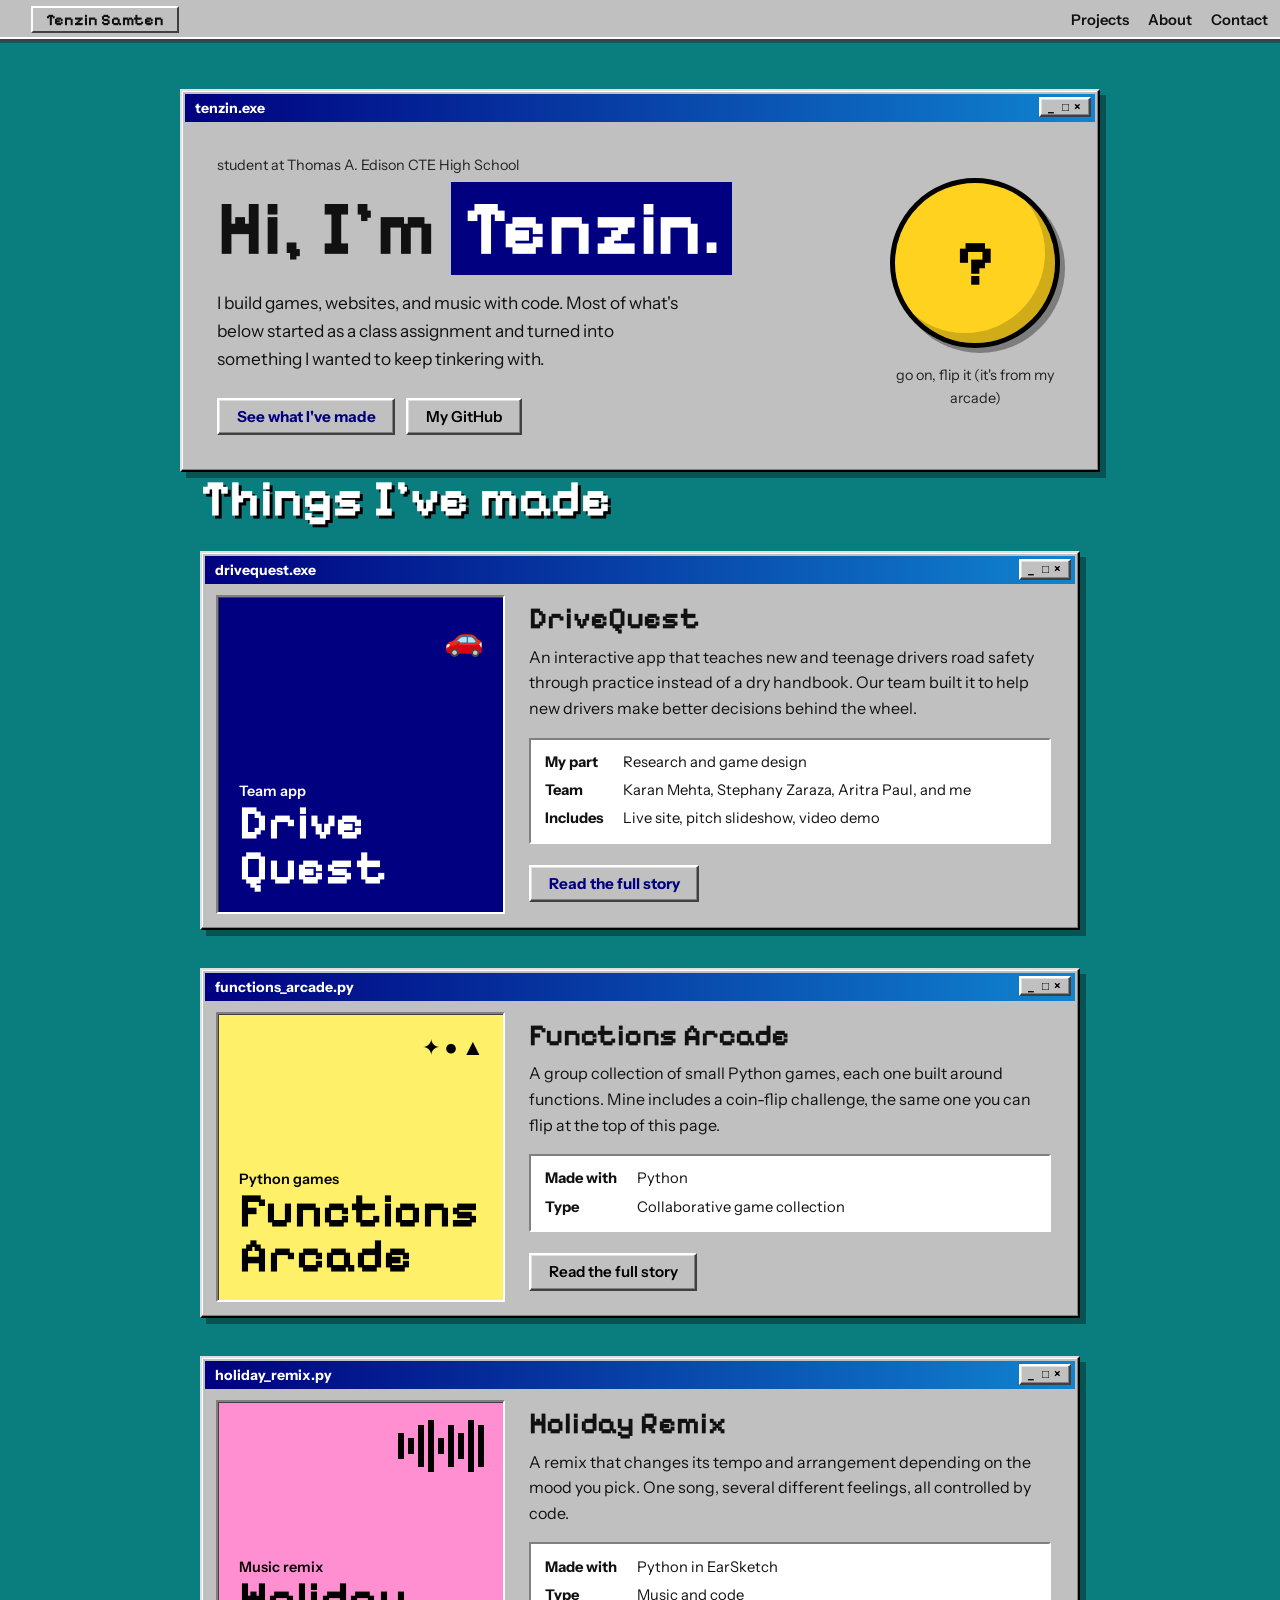
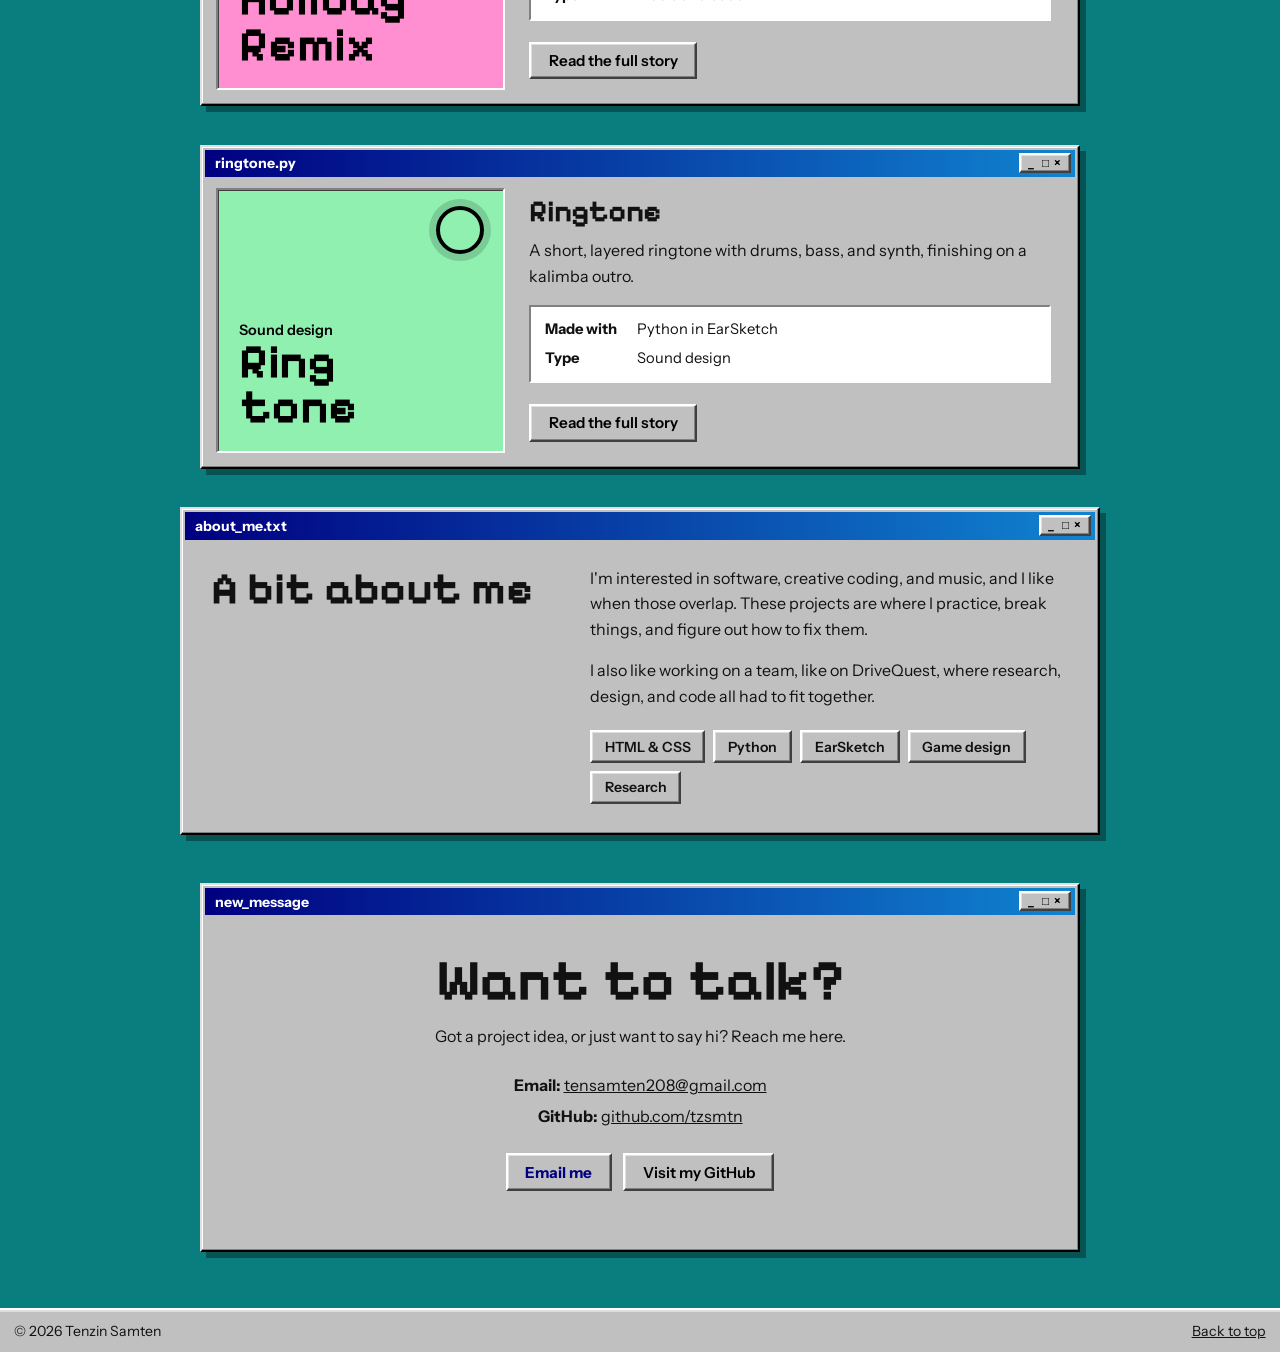
<file: index.html>
<!DOCTYPE html>
<html lang="en">
<head>
<meta charset="UTF-8">
<meta name="viewport" content="width=device-width, initial-scale=1.0">
<meta name="description" content="Tenzin Samten, a student at Thomas A. Edison CTE High School who makes games, websites, and music with code.">
<title>Tenzin Samten</title>
<link rel="preconnect" href="https://fonts.googleapis.com">
<link rel="preconnect" href="https://fonts.gstatic.com" crossorigin>
<link href="https://fonts.googleapis.com/css2?family=Bricolage+Grotesque:wght@700;800&family=Caveat:wght@600&family=Instrument+Sans:wght@400;600;700&display=swap" rel="stylesheet">
<link rel="stylesheet" href="style.css">
</head>
<body>
<nav><div class="wrap">
  <a class="logo" href="index.html">Tenzin Samten</a>
  <div><a href="#projects">Projects</a><a href="#about">About</a><a href="#contact">Contact</a></div>
</div></nav>

<main>
<div class="wrap hero" id="home">
  <div>
    <p class="note">student at Thomas A. Edison CTE High School</p>
    <h1>Hi, I'm <em>Tenzin.</em></h1>
    <p class="lead">I build games, websites, and music with code. Most of what's below started as a class assignment and turned into something I wanted to keep tinkering with.</p>
    <div class="actions">
      <a class="btn main" href="#projects">See what I've made</a>
      <a class="btn" href="https://github.com/tzsmtn" target="_blank" rel="noopener noreferrer">My GitHub</a>
    </div>
  </div>
  <div class="coin-box">
    <button class="coin" id="coin" type="button" aria-label="Flip the coin">?</button>
    <span class="note" id="coin-msg" aria-live="polite">go on, flip it (it's from my arcade)</span>
  </div>
</div>

<section class="wrap" id="projects">
  <div class="sec-head"><h2>Things I've made</h2></div>

  <article class="project">
    <div class="project-thumb thumb-drive" aria-hidden="true"><span class="road">🚗</span><span class="thumb-kicker">Team app</span><span class="thumb-title">Drive<br>Quest</span></div>
    <div class="project-body">
      <h3>DriveQuest</h3>
      <p>An interactive app that teaches new and teenage drivers road safety through practice instead of a dry handbook. Our team built it to help new drivers make better decisions behind the wheel.</p>
      <dl class="facts"><dt>My part</dt><dd>Research and game design</dd><dt>Team</dt><dd>Karan Mehta, Stephany Zaraza, Aritra Paul, and me</dd><dt>Includes</dt><dd>Live site, pitch slideshow, video demo</dd></dl>
      <a class="btn main" href="drivequest.html">Read the full story</a>
    </div>
  </article>

  <article class="project">
    <div class="project-thumb thumb-arcade" aria-hidden="true"><span class="arcade-pixels">✦ ● ▲</span><span class="thumb-kicker">Python games</span><span class="thumb-title">Functions<br>Arcade</span></div>
    <div class="project-body">
      <h3>Functions Arcade</h3>
      <p>A group collection of small Python games, each one built around functions. Mine includes a coin-flip challenge, the same one you can flip at the top of this page.</p>
      <dl class="facts"><dt>Made with</dt><dd>Python</dd><dt>Type</dt><dd>Collaborative game collection</dd></dl>
      <a class="btn" href="functions-arcade.html">Read the full story</a>
    </div>
  </article>

  <article class="project">
    <div class="project-thumb thumb-remix" aria-hidden="true"><span class="sound-bars"><i></i><i></i><i></i><i></i><i></i><i></i><i></i><i></i><i></i></span><span class="thumb-kicker">Music remix</span><span class="thumb-title">Holiday<br>Remix</span></div>
    <div class="project-body">
      <h3>Holiday Remix</h3>
      <p>A remix that changes its tempo and arrangement depending on the mood you pick. One song, several different feelings, all controlled by code.</p>
      <dl class="facts"><dt>Made with</dt><dd>Python in EarSketch</dd><dt>Type</dt><dd>Music and code</dd></dl>
      <a class="btn" href="holiday-remix.html">Read the full story</a>
    </div>
  </article>

  <article class="project">
    <div class="project-thumb thumb-ringtone" aria-hidden="true"><span class="ring-circle"></span><span class="thumb-kicker">Sound design</span><span class="thumb-title">Ring<br>tone</span></div>
    <div class="project-body">
      <h3>Ringtone</h3>
      <p>A short, layered ringtone with drums, bass, and synth, finishing on a kalimba outro.</p>
      <dl class="facts"><dt>Made with</dt><dd>Python in EarSketch</dd><dt>Type</dt><dd>Sound design</dd></dl>
      <a class="btn" href="ringtone.html">Read the full story</a>
    </div>
  </article>
</section>

<section class="wrap about" id="about">
  <h2 style="font-size:clamp(2.2rem,5vw,3.2rem);font-weight:800">A bit about me</h2>
  <div>
    <p>I'm interested in software, creative coding, and music, and I like when those overlap. These projects are where I practice, break things, and figure out how to fix them.</p>
    <p>I also like working on a team, like on DriveQuest, where research, design, and code all had to fit together.</p>
    <ul class="chips"><li>HTML &amp; CSS</li><li>Python</li><li>EarSketch</li><li>Game design</li><li>Research</li></ul>
  </div>
</section>

<div class="wrap">
  <section class="contact" id="contact">
    <h2>Want to talk?</h2>
    <p>Got a project idea, or just want to say hi? Reach me here.</p>
    <p class="contact-line"><strong>Email:</strong> <a href="mailto:tensamten208@gmail.com">tensamten208@gmail.com</a></p>
    <p class="contact-line"><strong>GitHub:</strong> <a href="https://github.com/tzsmtn" target="_blank" rel="noopener noreferrer">github.com/tzsmtn</a></p>
    <div class="actions"><a class="btn main" href="mailto:tensamten208@gmail.com">Email me</a><a class="btn" href="https://github.com/tzsmtn" target="_blank" rel="noopener noreferrer">Visit my GitHub</a></div>
  </section>
</div>
</main>
<footer><div class="wrap"><span>© 2026 Tenzin Samten</span><a href="#home">Back to top</a></div></footer>

<script>
const coin=document.getElementById('coin'),msg=document.getElementById('coin-msg');
coin.addEventListener('click',()=>{
  coin.classList.remove('spin');void coin.offsetWidth;coin.classList.add('spin');
  const heads=Math.random()<.5;
  setTimeout(()=>{coin.textContent=heads?'H':'T';msg.textContent=heads?'Heads. Nice.':'Tails. Try again?';},250);
});
</script>
</body>
</html>
</file>
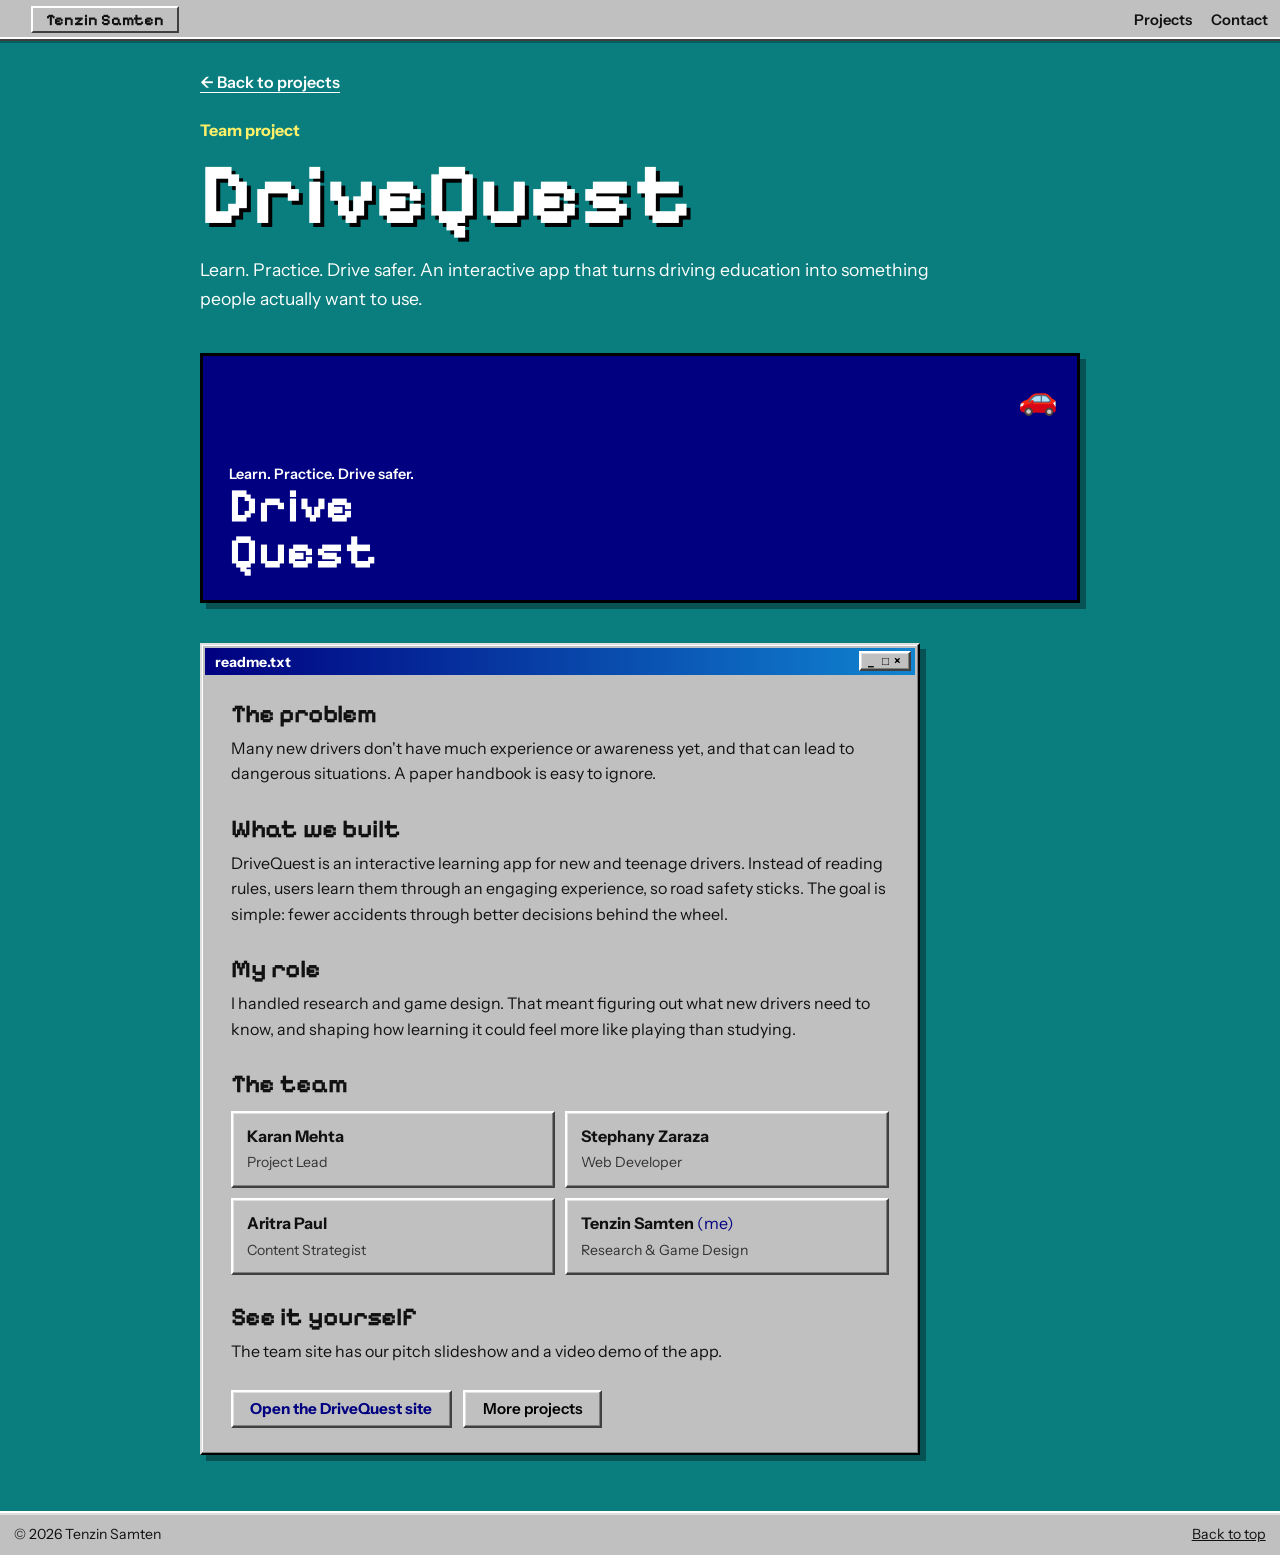
<file: drivequest.html>
<!DOCTYPE html>
<html lang="en">
<head>
<meta charset="UTF-8">
<meta name="viewport" content="width=device-width, initial-scale=1.0">
<meta name="description" content="DriveQuest, an interactive road safety learning app for new and teen drivers, by Tenzin Samten and team.">
<title>DriveQuest | Tenzin Samten</title>
<link rel="preconnect" href="https://fonts.googleapis.com">
<link rel="preconnect" href="https://fonts.gstatic.com" crossorigin>
<link href="https://fonts.googleapis.com/css2?family=Bricolage+Grotesque:wght@700;800&family=Caveat:wght@600&family=Instrument+Sans:wght@400;600;700&display=swap" rel="stylesheet">
<link rel="stylesheet" href="style.css">
</head>
<body>
<nav><div class="wrap"><a class="logo" href="index.html">Tenzin Samten</a><div><a href="index.html#projects">Projects</a><a href="index.html#contact">Contact</a></div></div></nav>
<main class="wrap">
  <a class="breadcrumb" href="index.html#projects">← Back to projects</a>
  <header class="detail-hero">
    <p class="eyebrow">Team project</p>
    <h1>DriveQuest</h1>
    <p>Learn. Practice. Drive safer. An interactive app that turns driving education into something people actually want to use.</p>
  </header>
  <div class="detail-art thumb-drive" aria-hidden="true"><span class="road">🚗</span><span class="thumb-kicker">Learn. Practice. Drive safer.</span><span class="thumb-title">Drive<br>Quest</span></div>

  <div class="detail-content">
    <h2>The problem</h2>
    <p>Many new drivers don't have much experience or awareness yet, and that can lead to dangerous situations. A paper handbook is easy to ignore.</p>
    <h2>What we built</h2>
    <p>DriveQuest is an interactive learning app for new and teenage drivers. Instead of reading rules, users learn them through an engaging experience, so road safety sticks. The goal is simple: fewer accidents through better decisions behind the wheel.</p>
    <h2>My role</h2>
    <p>I handled research and game design. That meant figuring out what new drivers need to know, and shaping how learning it could feel more like playing than studying.</p>
    <h2>The team</h2>
    <div class="team">
      <a href="https://karanm517.github.io/KM_REPOSITORY_2026/" target="_blank" rel="noopener noreferrer"><b>Karan Mehta</b><span>Project Lead</span></a>
      <a href="https://stephanyz8.github.io/SZ_Junior_Portfolio_Infy/" target="_blank" rel="noopener noreferrer"><b>Stephany Zaraza</b><span>Web Developer</span></a>
      <a href="https://aritrap3.github.io/Junior-Portfolio/" target="_blank" rel="noopener noreferrer"><b>Aritra Paul</b><span>Content Strategist</span></a>
      <a class="me" href="index.html"><b>Tenzin Samten</b><span>Research &amp; Game Design</span></a>
    </div>
    <h2>See it yourself</h2>
    <p>The team site has our pitch slideshow and a video demo of the app.</p>
    <div class="actions"><a class="btn main" href="https://karanm517.github.io/DragonZ_InfyApp26a/" target="_blank" rel="noopener noreferrer">Open the DriveQuest site</a><a class="btn" href="index.html#projects">More projects</a></div>
  </div>
</main>
<footer><div class="wrap"><span>© 2026 Tenzin Samten</span><a href="#top">Back to top</a></div></footer>
</body>
</html>
</file>
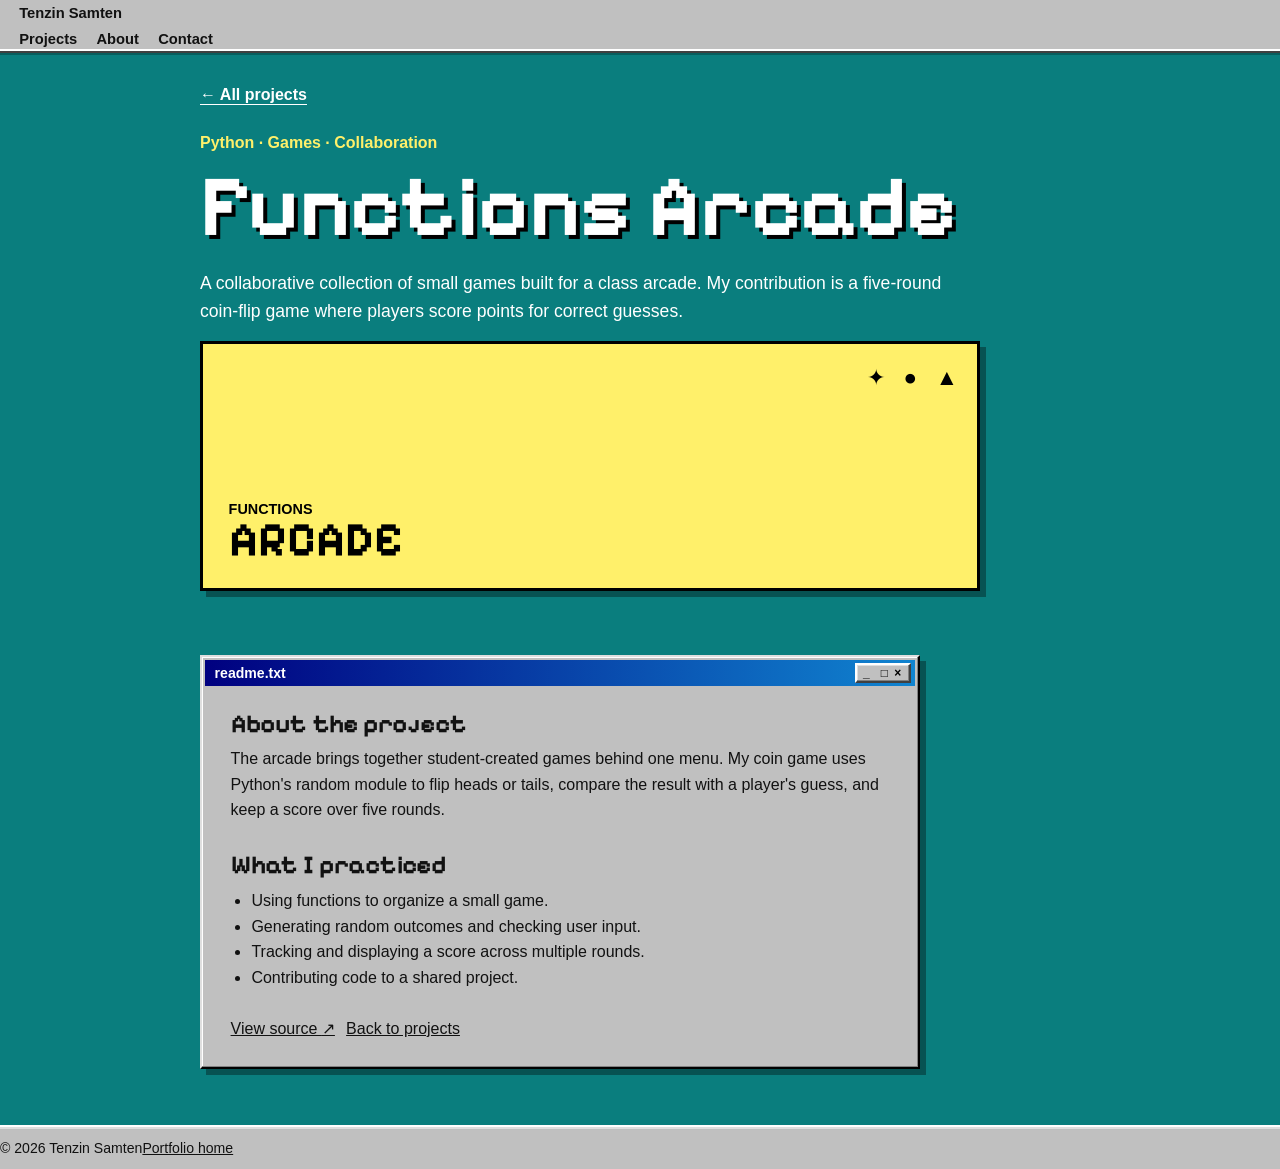
<file: functions-arcade.html>
<!DOCTYPE html>
<html lang="en"><head><meta charset="UTF-8"><meta name="viewport" content="width=device-width, initial-scale=1.0"><meta name="description" content="Tenzin Samten's Functions Arcade project."><title>Functions Arcade | Tenzin Samten</title><link rel="preconnect" href="https://fonts.googleapis.com"><link rel="preconnect" href="https://fonts.gstatic.com" crossorigin><link href="https://fonts.googleapis.com/css2?family=DM+Sans:wght@400;500;600;700&family=Manrope:wght@500;600;700;800&display=swap" rel="stylesheet"><link rel="stylesheet" href="style.css"></head>
<body><nav class="site-nav" aria-label="Main navigation"><div class="nav-inner"><a class="nav-logo" href="index.html">Tenzin Samten</a><div class="nav-links"><a href="index.html#projects">Projects</a><a href="index.html#about">About</a><a href="index.html#contact">Contact</a></div></div></nav>
<main class="wrap"><section class="detail-hero"><a class="breadcrumb" href="index.html#projects">← All projects</a><p class="eyebrow">Python · Games · Collaboration</p><h1>Functions Arcade</h1><p>A collaborative collection of small games built for a class arcade. My contribution is a five-round coin-flip game where players score points for correct guesses.</p><div class="project-thumb thumb-arcade detail-art" aria-hidden="true"><span class="thumb-kicker">FUNCTIONS</span><span class="thumb-title">ARCADE</span><span class="arcade-pixels">✦ &nbsp; ● &nbsp; ▲</span></div></section>
<section class="detail-content"><h2>About the project</h2><p>The arcade brings together student-created games behind one menu. My coin game uses Python's random module to flip heads or tails, compare the result with a player's guess, and keep a score over five rounds.</p><h2>What I practiced</h2><ul><li>Using functions to organize a small game.</li><li>Generating random outcomes and checking user input.</li><li>Tracking and displaying a score across multiple rounds.</li><li>Contributing code to a shared project.</li></ul><div class="hero-actions"><a class="button button-primary" href="codeskulptor.py" target="_blank" rel="noopener noreferrer">View source <span aria-hidden="true">↗</span></a><a class="button button-secondary" href="index.html#projects">Back to projects</a></div></section></main><footer><span>© 2026 Tenzin Samten</span><a href="index.html">Portfolio home</a></footer></body></html>
</file>
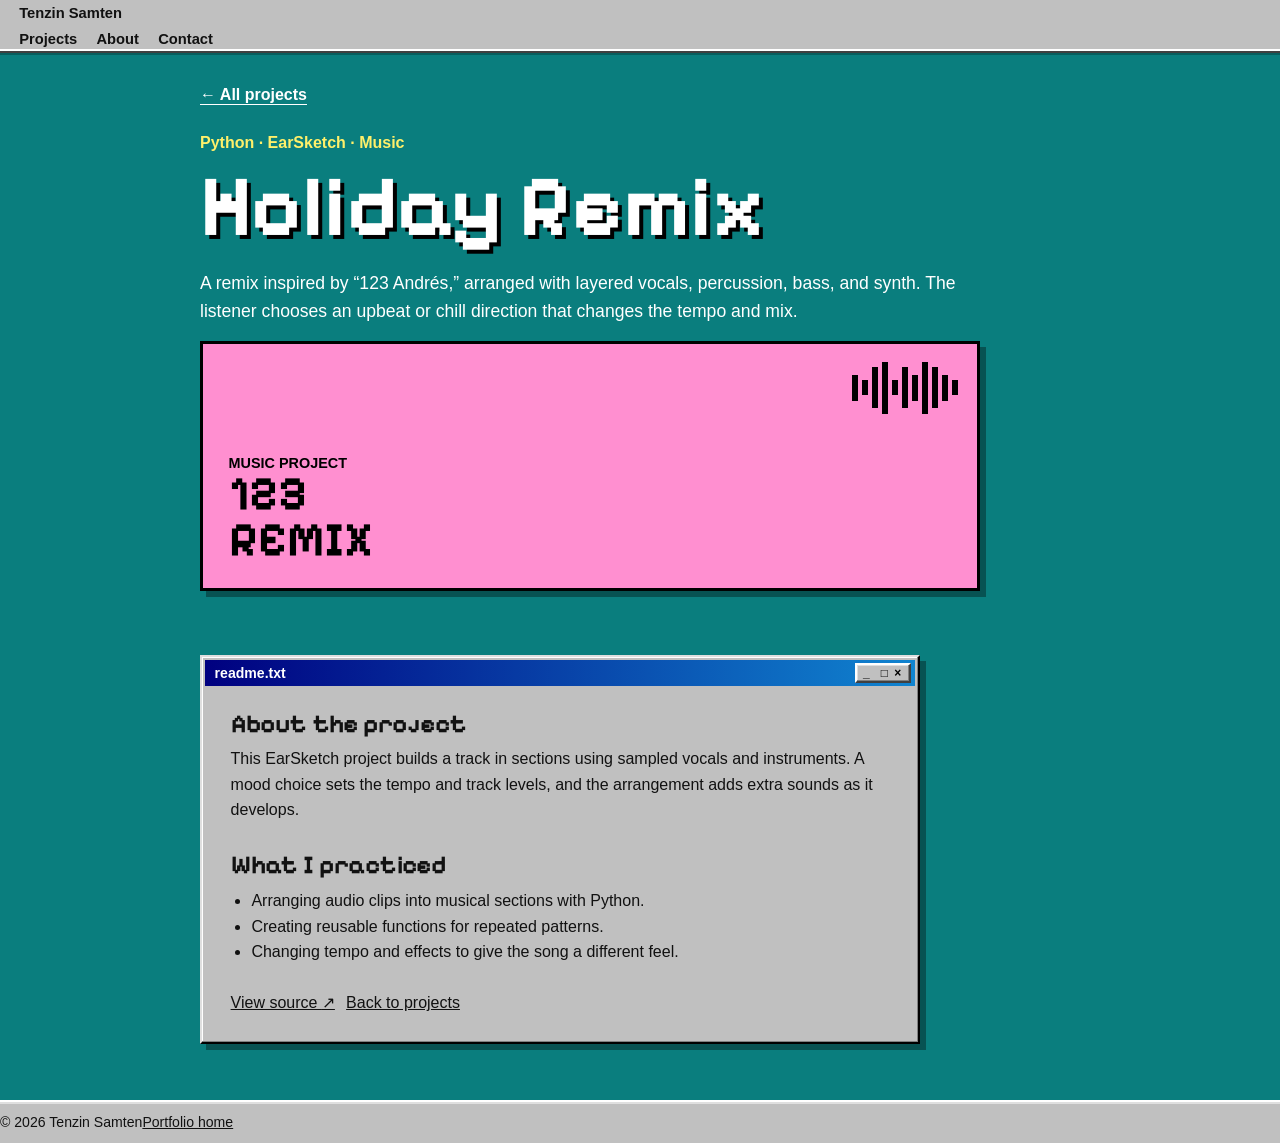
<file: holiday-remix.html>
<!DOCTYPE html>
<html lang="en"><head><meta charset="UTF-8"><meta name="viewport" content="width=device-width, initial-scale=1.0"><meta name="description" content="Tenzin Samten's Holiday Remix music project."><title>Holiday Remix | Tenzin Samten</title><link rel="preconnect" href="https://fonts.googleapis.com"><link rel="preconnect" href="https://fonts.gstatic.com" crossorigin><link href="https://fonts.googleapis.com/css2?family=DM+Sans:wght@400;500;600;700&family=Manrope:wght@500;600;700;800&display=swap" rel="stylesheet"><link rel="stylesheet" href="style.css"></head>
<body><nav class="site-nav" aria-label="Main navigation"><div class="nav-inner"><a class="nav-logo" href="index.html">Tenzin Samten</a><div class="nav-links"><a href="index.html#projects">Projects</a><a href="index.html#about">About</a><a href="index.html#contact">Contact</a></div></div></nav>
<main class="wrap"><section class="detail-hero"><a class="breadcrumb" href="index.html#projects">← All projects</a><p class="eyebrow">Python · EarSketch · Music</p><h1>Holiday Remix</h1><p>A remix inspired by “123 Andrés,” arranged with layered vocals, percussion, bass, and synth. The listener chooses an upbeat or chill direction that changes the tempo and mix.</p><div class="project-thumb thumb-remix detail-art" aria-hidden="true"><span class="thumb-kicker">MUSIC PROJECT</span><span class="thumb-title">123<br>REMIX</span><span class="sound-bars"><i></i><i></i><i></i><i></i><i></i><i></i><i></i><i></i><i></i><i></i><i></i></span></div></section>
<section class="detail-content"><h2>About the project</h2><p>This EarSketch project builds a track in sections using sampled vocals and instruments. A mood choice sets the tempo and track levels, and the arrangement adds extra sounds as it develops.</p><h2>What I practiced</h2><ul><li>Arranging audio clips into musical sections with Python.</li><li>Creating reusable functions for repeated patterns.</li><li>Changing tempo and effects to give the song a different feel.</li></ul><div class="hero-actions"><a class="button button-primary" href="remix.py" target="_blank" rel="noopener noreferrer">View source <span aria-hidden="true">↗</span></a><a class="button button-secondary" href="index.html#projects">Back to projects</a></div></section></main><footer><span>© 2026 Tenzin Samten</span><a href="index.html">Portfolio home</a></footer></body></html>
</file>
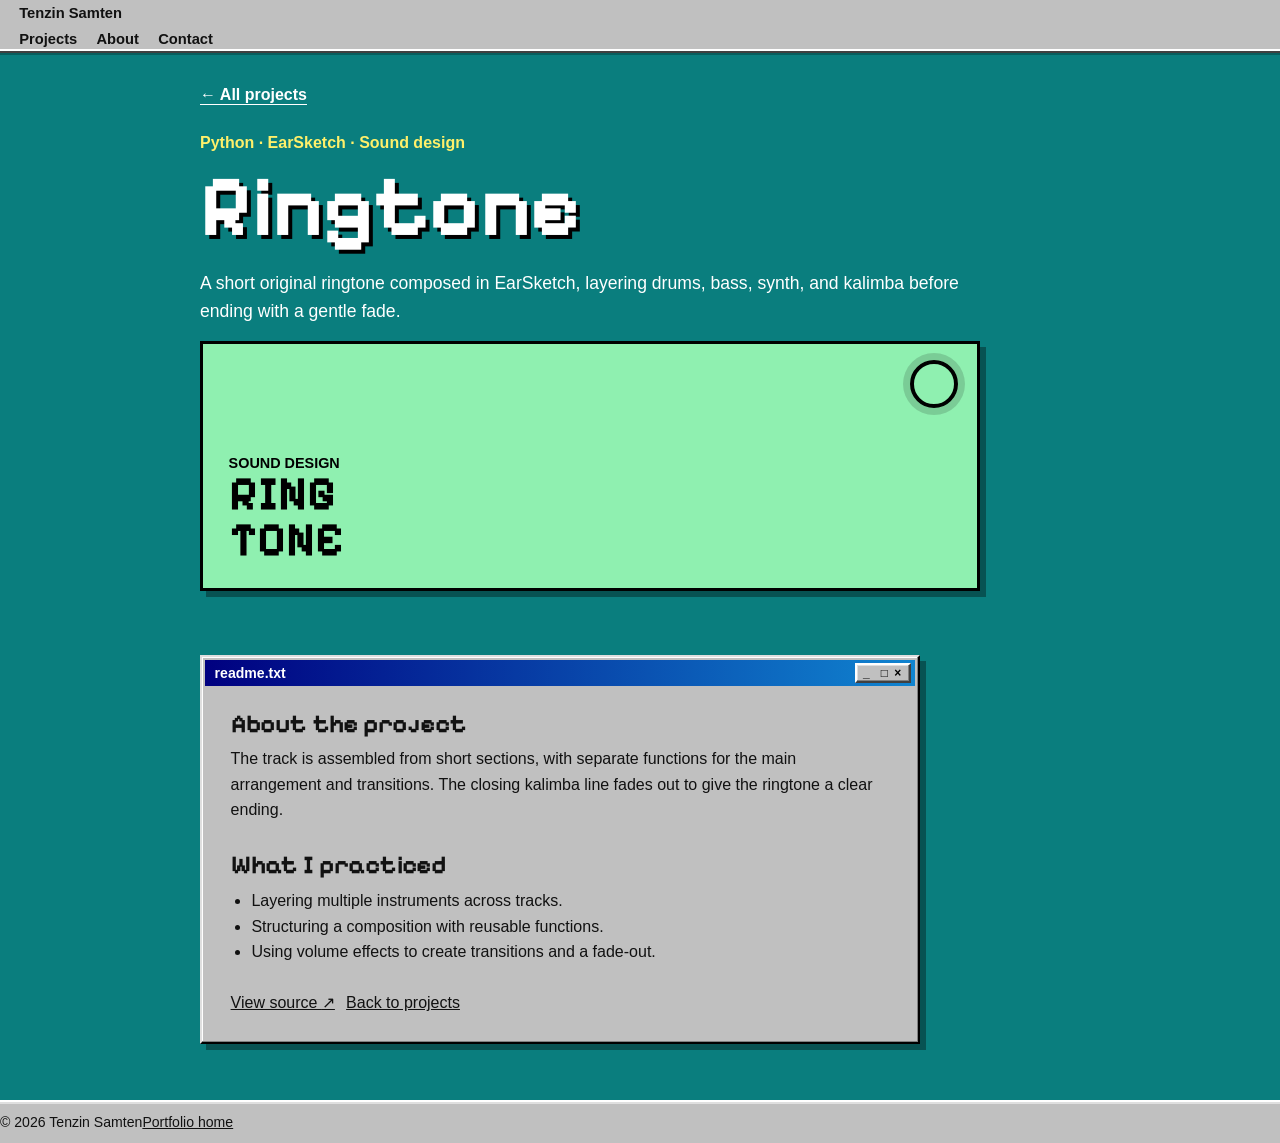
<file: ringtone.html>
<!DOCTYPE html>
<html lang="en"><head><meta charset="UTF-8"><meta name="viewport" content="width=device-width, initial-scale=1.0"><meta name="description" content="Tenzin Samten's EarSketch ringtone project."><title>Ringtone | Tenzin Samten</title><link rel="preconnect" href="https://fonts.googleapis.com"><link rel="preconnect" href="https://fonts.gstatic.com" crossorigin><link href="https://fonts.googleapis.com/css2?family=DM+Sans:wght@400;500;600;700&family=Manrope:wght@500;600;700;800&display=swap" rel="stylesheet"><link rel="stylesheet" href="style.css"></head>
<body><nav class="site-nav" aria-label="Main navigation"><div class="nav-inner"><a class="nav-logo" href="index.html">Tenzin Samten</a><div class="nav-links"><a href="index.html#projects">Projects</a><a href="index.html#about">About</a><a href="index.html#contact">Contact</a></div></div></nav>
<main class="wrap"><section class="detail-hero"><a class="breadcrumb" href="index.html#projects">← All projects</a><p class="eyebrow">Python · EarSketch · Sound design</p><h1>Ringtone</h1><p>A short original ringtone composed in EarSketch, layering drums, bass, synth, and kalimba before ending with a gentle fade.</p><div class="project-thumb thumb-ringtone detail-art" aria-hidden="true"><span class="thumb-kicker">SOUND DESIGN</span><span class="thumb-title">RING<br>TONE</span><span class="ring-circle"></span></div></section>
<section class="detail-content"><h2>About the project</h2><p>The track is assembled from short sections, with separate functions for the main arrangement and transitions. The closing kalimba line fades out to give the ringtone a clear ending.</p><h2>What I practiced</h2><ul><li>Layering multiple instruments across tracks.</li><li>Structuring a composition with reusable functions.</li><li>Using volume effects to create transitions and a fade-out.</li></ul><div class="hero-actions"><a class="button button-primary" href="ringtone.py" target="_blank" rel="noopener noreferrer">View source <span aria-hidden="true">↗</span></a><a class="button button-secondary" href="index.html#projects">Back to projects</a></div></section></main><footer><span>© 2026 Tenzin Samten</span><a href="index.html">Portfolio home</a></footer></body></html>
</file>
<file: style.css>
@import url('https://fonts.googleapis.com/css2?family=Pixelify+Sans:wght@500;700&display=swap');
:root{--desk:#0a7e7e;--gray:#c0c0c0;--navy:#000080;--sky:#1084d0;--ink:#111;--yellow:#fff06a;--pink:#ff8fd0;--mint:#8ff0b0}
*,*::before,*::after{box-sizing:border-box;margin:0;padding:0}
html{scroll-behavior:smooth;scroll-padding-top:4rem}
body{background:var(--desk);color:var(--ink);font:1rem/1.6 'Instrument Sans',sans-serif;min-width:320px}
a{color:inherit}
a:focus-visible,button:focus-visible{outline:2px dotted #000;outline-offset:2px}
::selection{background:var(--navy);color:#fff}
.wrap{max-width:920px;margin:0 auto;padding:0 1.25rem}
h1,h2,h3{font-family:'Pixelify Sans','Bricolage Grotesque',sans-serif;font-weight:700;line-height:1.05}
.note{font-size:.9rem;color:#222}

/* shared bevels + window chrome */
.btn,.chips li,.team a,.hero::after,.project::after,.about::after,.contact::after,.detail-content::after{background:var(--gray);border:2px solid;border-color:#fff #404040 #404040 #fff;box-shadow:inset -1px -1px #808080,inset 1px 1px #dfdfdf}
.hero.wrap,.project,.about.wrap,.contact,.detail-content{position:relative;background:var(--gray);border:2px solid;border-color:#dfdfdf #000 #000 #dfdfdf;box-shadow:inset -1px -1px #808080,inset 1px 1px #fff,6px 6px 0 rgba(0,0,0,.35);padding:3px}
.hero::before,.project::before,.about::before,.contact::before,.detail-content::before{display:block;grid-column:1/-1;padding:.3rem .6rem;background:linear-gradient(90deg,var(--navy),var(--sky));color:#fff;font:700 .88rem 'Instrument Sans',sans-serif}
.hero::after,.project::after,.about::after,.contact::after,.detail-content::after{content:'_  \25A1  \00D7';position:absolute;top:6px;right:7px;padding:0 .4rem;font:700 .75rem/1.35 'Instrument Sans',sans-serif;letter-spacing:.12em;color:#000;white-space:pre}
.hero::before{content:'tenzin.exe'}
.about::before{content:'about_me.txt'}
.contact::before{content:'new_message'}
.detail-content::before{content:'readme.txt'}
.project::before{content:'project.exe'}
.project:nth-of-type(1)::before{content:'drivequest.exe'}
.project:nth-of-type(2)::before{content:'functions_arcade.py'}
.project:nth-of-type(3)::before{content:'holiday_remix.py'}
.project:nth-of-type(4)::before{content:'ringtone.py'}

/* taskbar nav */
nav{position:sticky;top:0;z-index:50;background:var(--gray);border-bottom:2px solid #404040;box-shadow:0 -2px #fff inset,0 2px 0 rgba(0,0,0,.25)}
nav .wrap{max-width:none;display:flex;justify-content:space-between;align-items:center;gap:1rem;padding:.35rem .75rem}
.logo{font:700 1rem 'Pixelify Sans',sans-serif;text-decoration:none;padding:.15rem .8rem;background:var(--gray);border:2px solid;border-color:#fff #404040 #404040 #fff}
nav div a{margin-left:1.2rem;font-weight:600;font-size:.92rem;text-decoration:none}
nav div a:hover{background:var(--navy);color:#fff;padding:.1rem .4rem;margin-left:calc(1.2rem - .4rem)}

/* buttons */
.btn{display:inline-block;padding:.45rem 1.1rem;font:600 .95rem 'Instrument Sans',sans-serif;text-decoration:none;color:#000;cursor:pointer}
.btn:hover{background:#d6d6d6}
.btn:active{border-color:#404040 #fff #fff #404040;box-shadow:inset 1px 1px #808080}
.btn.main{font-weight:700;color:var(--navy)}

/* hero */
.hero.wrap{display:grid;grid-template-columns:1fr 240px;margin-top:3rem}
.hero>div{padding:2rem}
.hero h1{font-size:clamp(2.6rem,8vw,4.8rem);margin:.8rem 0 1.2rem}
.hero h1 em{font-style:normal;background:var(--navy);color:#fff;padding:0 .15em}
.hero p.lead{max-width:30rem;font-size:1.08rem}
.hero .actions{margin-top:1.6rem;display:flex;gap:.7rem;flex-wrap:wrap}
.coin-box{text-align:center;align-self:center}
.coin{width:170px;height:170px;border-radius:50%;background:#ffd21f;border:5px solid #000;color:#000;font:700 4rem 'Pixelify Sans',sans-serif;display:grid;place-items:center;margin:0 auto 1rem;cursor:pointer;box-shadow:inset -10px -10px 0 rgba(0,0,0,.18),5px 5px 0 rgba(0,0,0,.35);transition:transform .6s cubic-bezier(.3,1.4,.5,1)}
.coin.spin{transform:rotateY(720deg)}
.coin-box .note{display:block}

/* projects */
section{padding:2.5rem 0}
.sec-head{margin-bottom:1.6rem}
.sec-head h2{font-size:clamp(2.2rem,5vw,3.2rem);color:#fff;text-shadow:3px 3px 0 #000}
.project{display:grid;grid-template-columns:300px 1fr;margin-bottom:2.4rem}
.project-thumb{position:relative;min-height:250px;margin:.7rem 0 .7rem .7rem;padding:1.3rem;display:flex;flex-direction:column;justify-content:flex-end;overflow:hidden;color:#000;border:2px solid;border-color:#808080 #fff #fff #808080;box-shadow:inset 1px 1px #404040}
.project-body{padding:1.2rem 1.5rem 1.4rem;display:flex;flex-direction:column;justify-content:center}
.project-body h3{font-size:1.9rem;margin-bottom:.6rem}
.project-body p{margin-bottom:1rem}
.facts{display:grid;grid-template-columns:auto 1fr;gap:.3rem 1.2rem;margin:0 0 1.3rem;font-size:.92rem;padding:.7rem .9rem;background:#fff;border:2px solid;border-color:#808080 #fff #fff #808080}
.facts dt{font-weight:700}
.project-body .btn{align-self:flex-start}
.thumb-kicker{font:600 .9rem 'Instrument Sans',sans-serif}
.thumb-title{font:700 clamp(2.3rem,5vw,3rem)/.95 'Pixelify Sans',sans-serif}
.thumb-drive{background:var(--navy);color:#fff}
.thumb-arcade{background:var(--yellow)}
.thumb-remix{background:var(--pink)}
.thumb-ringtone{background:var(--mint)}
.arcade-pixels{position:absolute;top:1rem;right:1.2rem;font-size:1.4rem}
.sound-bars{position:absolute;top:1.1rem;right:1.2rem;height:52px;display:flex;align-items:center;gap:4px}
.sound-bars i{width:6px;height:30%;background:#000}
.sound-bars i:nth-child(3n){height:80%}.sound-bars i:nth-child(3n+1){height:50%}.sound-bars i:nth-child(4n){height:100%}
.ring-circle{position:absolute;top:1rem;right:1.2rem;width:48px;height:48px;border:4px solid #000;border-radius:50%;box-shadow:0 0 0 7px rgba(0,0,0,.15)}
.road{position:absolute;top:1rem;right:1.2rem;font-size:2rem}

/* about + contact */
.about.wrap{display:grid;grid-template-columns:1fr 1.4fr;margin-bottom:3rem;padding:3px}
.about>*{padding:1.6rem}
.about h2{font-size:clamp(2rem,5vw,2.8rem)!important}
.about p+p{margin-top:1rem}
.chips{display:flex;flex-wrap:wrap;gap:.5rem;margin-top:1.3rem;list-style:none}
.chips li{padding:.2rem .8rem;font-weight:600;font-size:.88rem}
.contact{text-align:center;margin:1rem 0 3.5rem;padding:3px 3px 2.2rem}
.contact::before{margin-bottom:2.2rem;text-align:left}
.contact h2{font-size:clamp(2.2rem,6vw,3.6rem);margin-bottom:.8rem;padding-inline:1.5rem}
.contact p{margin-bottom:1.5rem;padding-inline:1.5rem}
.contact .actions{display:flex;gap:.7rem;justify-content:center;flex-wrap:wrap;padding-inline:1.5rem}
footer{background:var(--gray);border-top:2px solid #fff;box-shadow:0 2px #dfdfdf inset;padding:.6rem 0;font-size:.88rem}
footer .wrap{max-width:none;display:flex;justify-content:space-between;gap:1rem;padding:0 .9rem}

/* detail pages */
.breadcrumb{display:inline-block;margin:1.8rem 0 1.4rem;font-weight:600;color:#fff;text-decoration:underline;text-underline-offset:4px}
.detail-hero{padding:0 0 1.5rem;max-width:780px;color:#fff}
.detail-hero h1{font-size:clamp(2.8rem,9vw,5.4rem);margin-bottom:1rem;text-shadow:4px 4px 0 #000}
.detail-hero .eyebrow{font-weight:700;color:var(--yellow);margin-bottom:.4rem}
.detail-hero p:not(.eyebrow){font-size:1.1rem}
.detail-art{position:relative;min-height:250px;padding:1.6rem;display:flex;flex-direction:column;justify-content:flex-end;overflow:hidden;margin:1rem 0 2.5rem;color:#000;border:3px solid #000;box-shadow:6px 6px 0 rgba(0,0,0,.35)}
.detail-art.thumb-drive{color:#fff}
.detail-content{max-width:720px;margin-bottom:3.5rem;padding-bottom:1.6rem}
.detail-content>*{margin-inline:1.6rem}
.detail-content::before{margin-inline:0}
.detail-content h2{font-size:1.6rem;margin-top:1.8rem;margin-bottom:.5rem}
.detail-content h2:first-of-type{margin-top:1.6rem}
.detail-content ul{padding-left:1.3rem;margin-block:.6rem}
.detail-content .actions,.detail-content .hero-actions{margin-top:1.6rem;display:flex;gap:.7rem;flex-wrap:wrap}
.team{display:grid;grid-template-columns:repeat(2,1fr);gap:.6rem;margin-top:.8rem}
.team a{padding:.7rem .9rem;text-decoration:none;display:block}
.team a:hover{background:#d6d6d6}
.team b{display:block}.team span{font-size:.88rem;color:#333}
.team .me b::after{content:' (me)';font-weight:400;color:var(--navy)}

@media(max-width:820px){
 .hero.wrap{grid-template-columns:1fr;margin-top:1.8rem}
 .hero>div{padding:1.4rem}
 .project{grid-template-columns:1fr}
 .project-thumb{margin:.7rem .7rem 0;min-height:190px}
 .about.wrap{grid-template-columns:1fr}
}
@media(max-width:520px){.team{grid-template-columns:1fr}.wrap{padding:0 .8rem}nav div a{margin-left:.7rem}.project::after,.hero::after,.about::after,.contact::after,.detail-content::after{display:none}}
@media(prefers-reduced-motion:reduce){*{transition:none!important;scroll-behavior:auto!important}}

.contact .contact-line{margin-bottom:.3rem}
.contact .contact-line+.actions,.contact .contact-line:last-of-type{margin-bottom:1.5rem}
</file>
